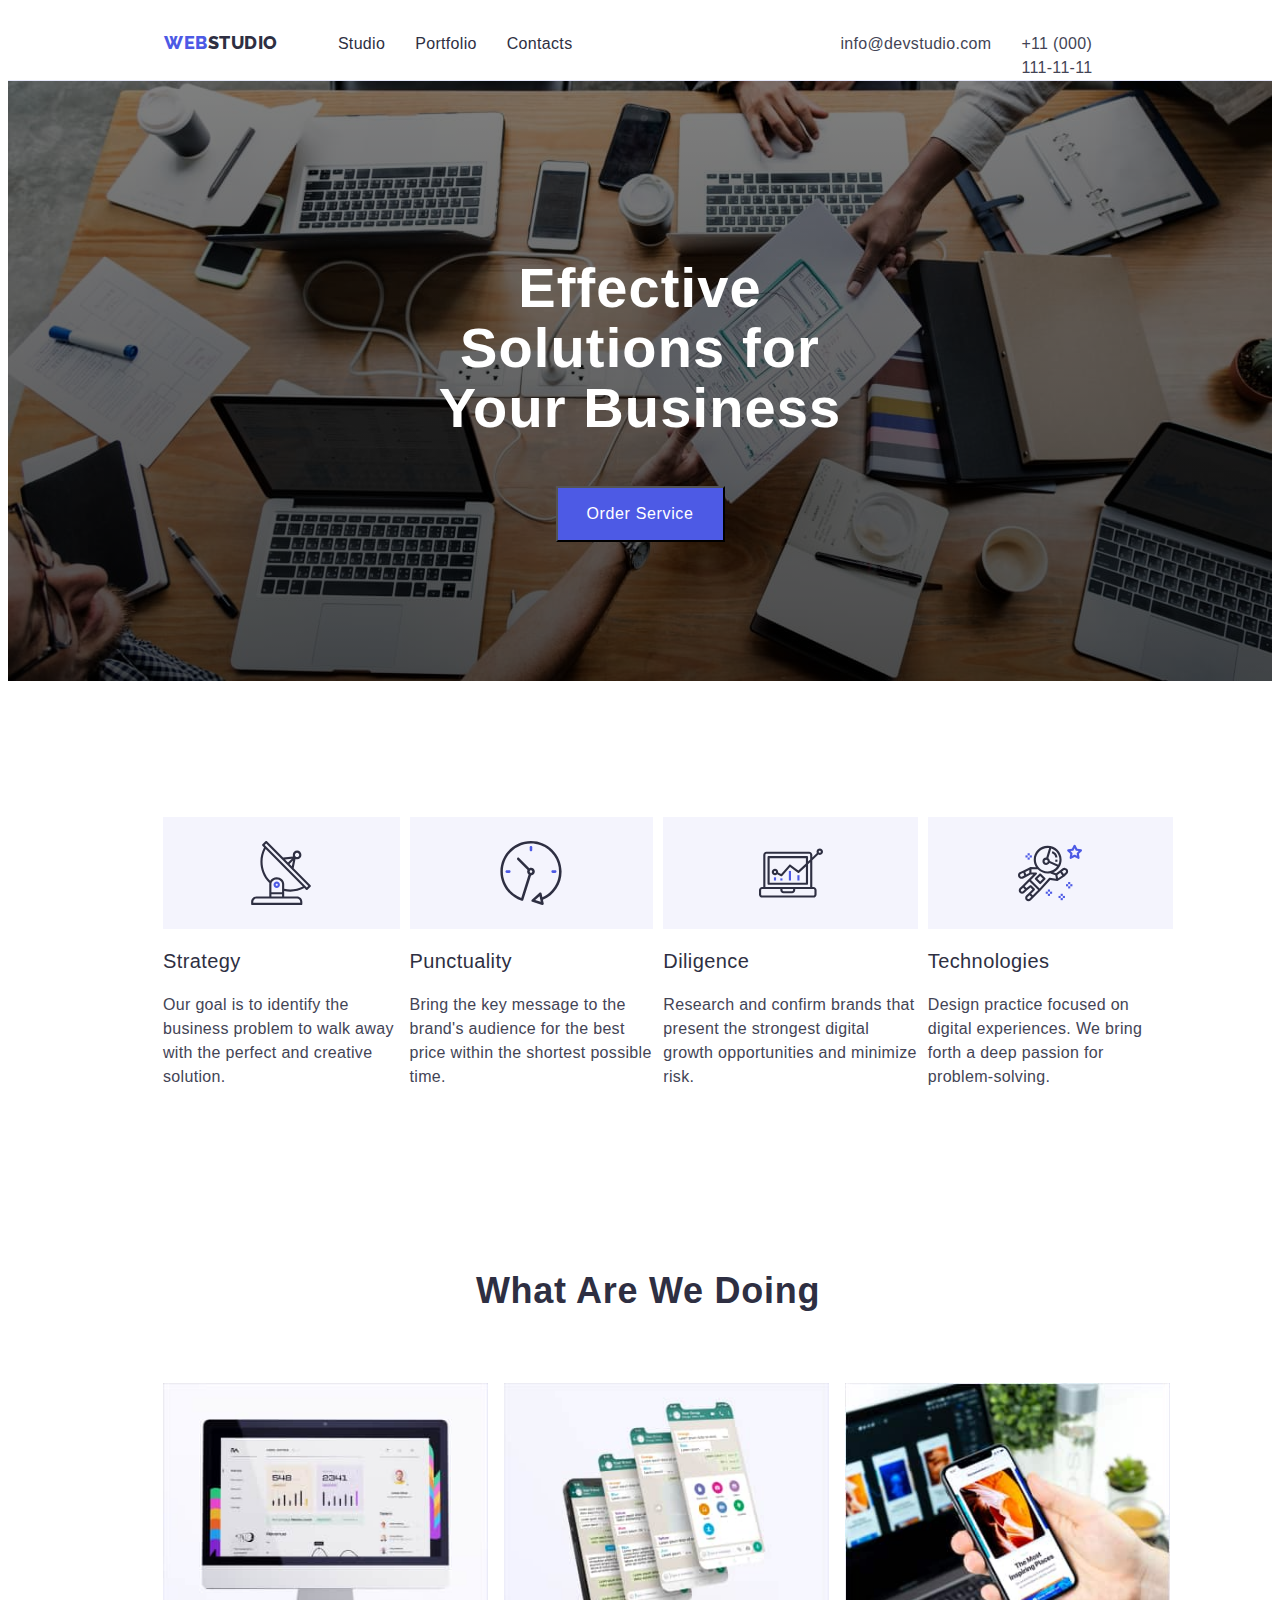
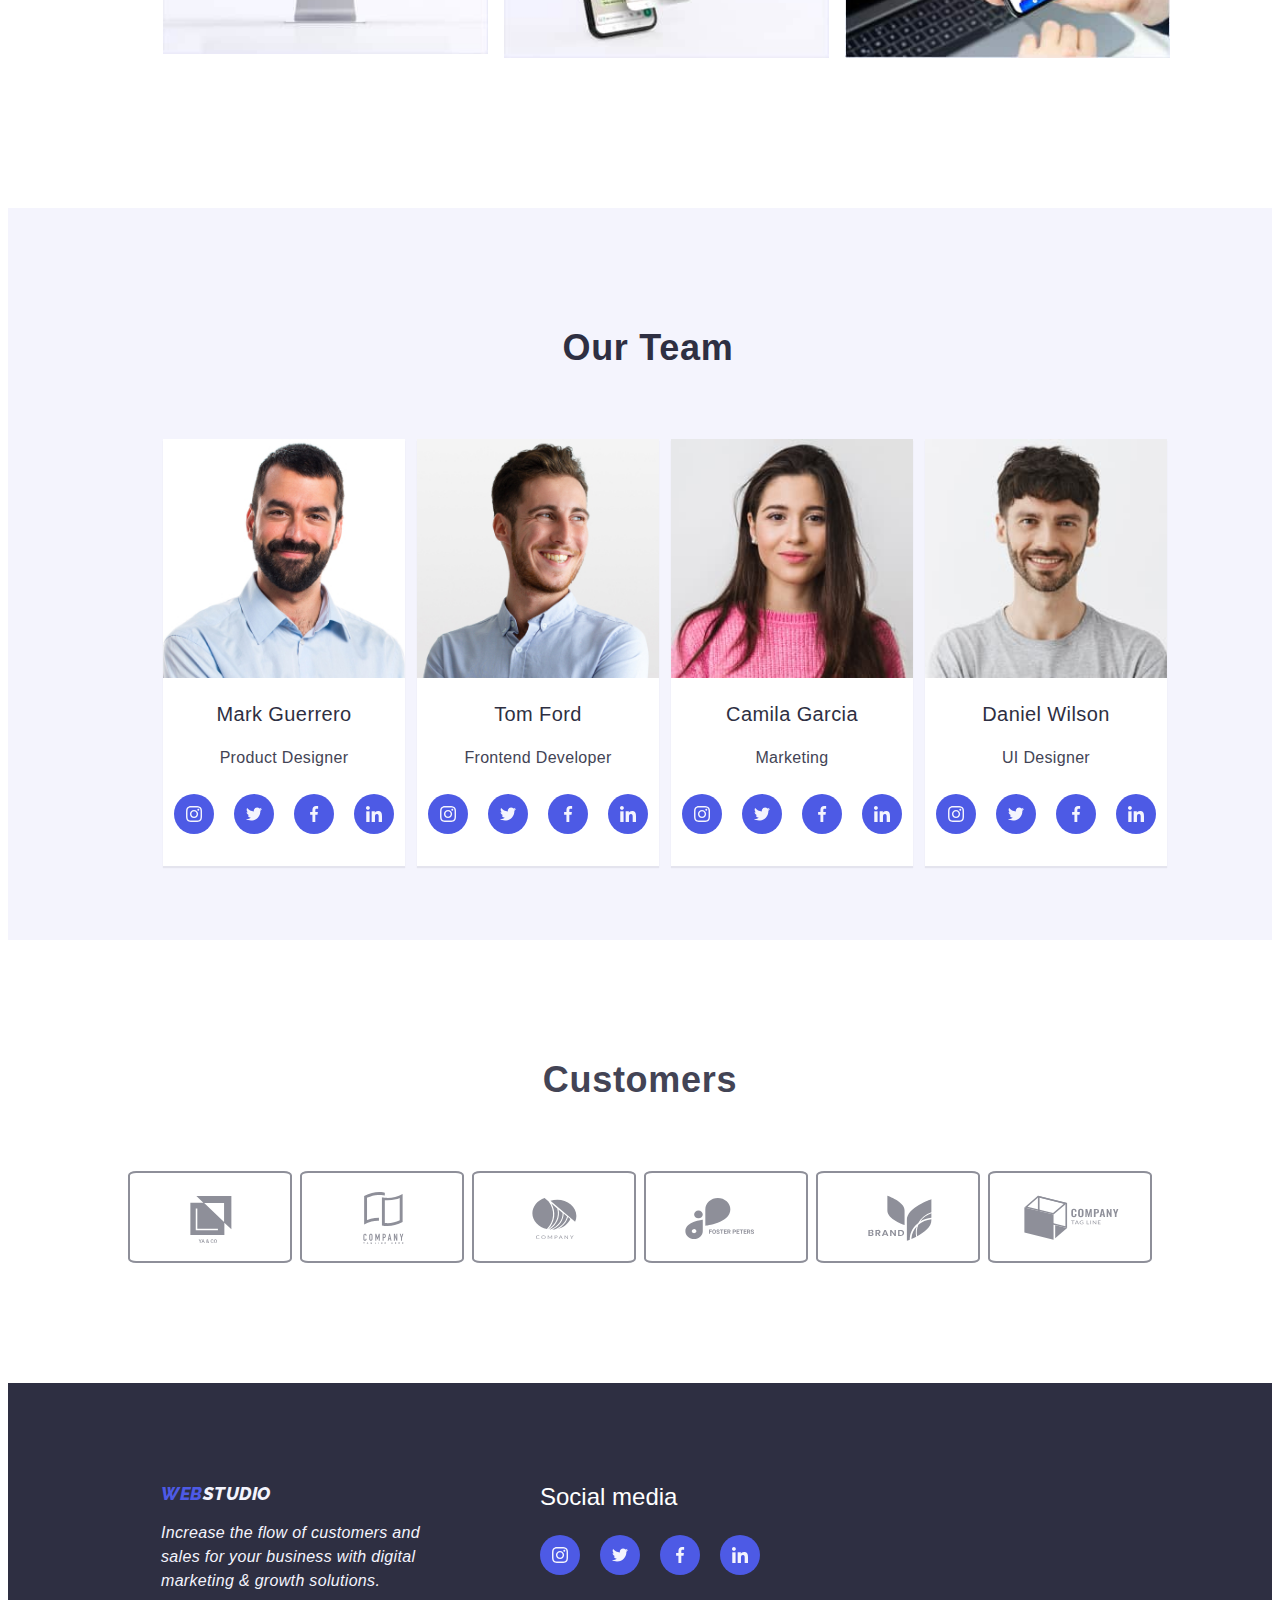
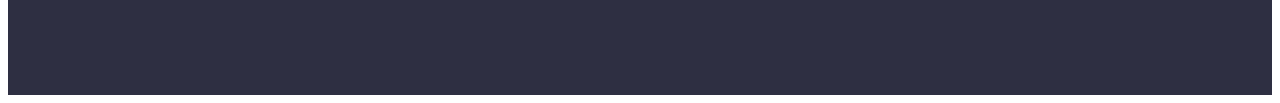
<file: index.html>
<!DOCTYPE html>
<html lang="en">
<head>
    <meta charset="UTF-8">
    <meta name="viewport" content="width=device-width, initial-scale=1.0">
    <link rel="preconnect" href="https://fonts.gstatic.com" crossorigin>
    <link href="https://fonts.googleapis.com/css2?family=Raleway:ital,wght@0,100..900;1,100..900&family=Roboto+Serif:ital,opsz,wght@0,8..144,100..900;1,8..144,100..900&display=swap" rel="stylesheet">
    <link href="https://cdnjs.cloudflare.com/ajax/libs/modern-normalize/1.0.0/modern-normalize.min.css" />
    <link rel="stylesheet" href="./css/styles.css">
    <title>Webstudio</title>
</head>
<body>
    <header>
        <div class=" header-container">
            <a  href="index.html"><span class="web">WEB</span><span class="studio">STUDIO</span></a>

            <nav>
                <ul>
                    <li><a href="index.html">Studio</a></li>
                    <li><a href="portfolio.html">Portfolio</a></li>
                    <li><a href="">Contacts</a></li>
                </ul>
            </nav>

            <a class="email" href="mailto:info@devstudio.com">info@devstudio.com</a>
            <a class="phone" href="tel:+11 (000) 111-11-11">+11 (000) 111-11-11</a>
        </div>
    </header>

    <main>
        <section class="hero-section">
            <div class="hero-container">
                <h1>Effective Solutions for Your Business</h1>
                <button type="button">Order Service</button>
            </div>
        </section>

        <section class="section-1">
            <div class="container-1">
                <ul>
                    <li>
                        <div class="icon-area">
                            <svg>
                                <use href="./icons/symbol-defs.svg#icon-Group"></use>
                            </svg>
                        </div>
                        <h3>Strategy</h3>
                        <p>Our goal is to identify the business problem to walk away with 
                        the perfect and creative solution.</p>
                    </li>
                        <li>
                            <div class="icon-area">
                                <svg>
                                    <use href="./icons/symbol-defs.svg#icon-clock"></use>
                                </svg>
                            </div>
                        <h3>Punctuality</h3>
                        <p>Bring the key message to the brand's audience for the best 
                                price within the shortest possible time.</p>
                    </li>
                    <li>
                        <div class="icon-area">
                            <svg>
                                <use href="./icons/symbol-defs.svg#icon-diagram"></use>
                            </svg>
                        </div>
                        <h3>Diligence</h3>
                        <p>Research and confirm brands that present the strongest digital 
                        growth opportunities and minimize risk.</p>
                    </li>
                    <li>
                        <div class="icon-area">
                            <svg>
                                <use href="./icons/symbol-defs.svg#icon-astronaut"></use>
                            </svg>
                        </div>
                        <h3>Technologies</h3> 
                        <p>Design practice focused on digital experiences. We bring forth a deep passion for problem-solving.</p>
                    </li> 
                </ul> 
            </div>
        </section>

        <section class="section-2">
            <div class="container-2">
                <h2>What are we doing</h2>
                <ul>
                    <li><img src="images/computer.jpg" alt="computer"></li>
                    <li></li><img src="images/phones.jpg" alt="phones"></li>
                    <li></li><img src="images/phoneandlaptop.jpg" alt="phone and laptop"></li>
                </ul>
            </div>
        </section>

        <section  class="section-3">
            <div class="container-3">
                <h2>Our Team</h2>
                <ul>
                    <li>
                        <img src="images/mark-guerrero.jpg" alt="Mark Guerrero">
                        <h3>Mark Guerrero</h3>
                        <p>Product Designer</p>
                        <div class="icons-list">
                            <a 
                                href="https://www.instagram.com/" 
                                target="_blank" class="icon" 
                                aria-label="instagram-link"> 
                                <svg>
                                    <use href="./icons/symbol-defs-sprite.svg#icon-instagram"></use>
                                </svg>
                            </a>
                            <a 
                                href="https://www.twitter.com/" 
                                target="_blank" class="icon" 
                                aria-label="twitter-link"> 
                                <svg>
                                    <use href="./icons/symbol-defs-sprite.svg#icon-twitter"></use>
                                </svg>
                            </a>
                            <a 
                                href="https://www.facebook.com/" 
                                target="_blank" class="icon" 
                                aria-label="facebook-link"> 
                                <svg>
                                    <use href="./icons/symbol-defs-sprite.svg#icon-facebook"></use>
                                </svg>
                            </a> 
                            <a 
                                href="https://www.linkedin.com/" 
                                target="_blank" class="icon" 
                                aria-label="linkedin-link"> 
                                <svg>
                                    <use href="./icons/symbol-defs-sprite.svg#icon-linkedin"></use>
                                </svg>
                            </a> 
                        </div>
                    </li>
                    <li>
                        <img src="images/tom-ford.jpg" alt="Tom Ford">
                        <h3>Tom Ford</h3>
                        <p>Frontend Developer</p>
                        <div class="icons-list">
                            <a 
                                href="https://www.instagram.com/" 
                                target="_blank" class="icon" 
                                aria-label="instagram-link"> 
                                <svg>
                                    <use href="./icons/symbol-defs-sprite.svg#icon-instagram"></use>
                                </svg>
                            </a>
                            <a 
                                href="https://www.twitter.com/" 
                                target="_blank" class="icon" 
                                aria-label="twitter-link"> 
                                <svg>
                                    <use href="./icons/symbol-defs-sprite.svg#icon-twitter"></use>
                                </svg>
                            </a>
                            <a 
                                href="https://www.facebook.com/" 
                                target="_blank" class="icon" 
                                aria-label="facebook-link"> 
                                <svg>
                                    <use href="./icons/symbol-defs-sprite.svg#icon-facebook"></use>
                                </svg>
                            </a> 
                            <a 
                                href="https://www.linkedin.com/" 
                                target="_blank" class="icon" 
                                aria-label="linkedin-link"> 
                                <svg>
                                    <use href="./icons/symbol-defs-sprite.svg#icon-linkedin"></use>
                                </svg>
                            </a> 
                        </div>
                    </li>
                    <li>
                        <img src="images/camila-garcia.jpg" alt="Camila Garcia">
                        <h3>Camila Garcia</h3>
                        <p>Marketing</p>
                        <div class="icons-list">
                            <a 
                                href="https://www.instagram.com/" 
                                target="_blank" class="icon" 
                                aria-label="instagram-link"> 
                                <svg>
                                    <use href="./icons/symbol-defs-sprite.svg#icon-instagram"></use>
                                </svg>
                            </a>
                            <a 
                                href="https://www.twitter.com/" 
                                target="_blank" class="icon" 
                                aria-label="twitter-link"> 
                                <svg>
                                    <use href="./icons/symbol-defs-sprite.svg#icon-twitter"></use>
                                </svg>
                            </a>
                            <a 
                                href="https://www.facebook.com/" 
                                target="_blank" class="icon" 
                                aria-label="facebook-link"> 
                                <svg>
                                    <use href="./icons/symbol-defs-sprite.svg#icon-facebook"></use>
                                </svg>
                            </a> 
                            <a 
                                href="https://www.linkedin.com/" 
                                target="_blank" class="icon" 
                                aria-label="linkedin-link"> 
                                <svg>
                                    <use href="./icons/symbol-defs-sprite.svg#icon-linkedin"></use>
                                </svg>
                            </a> 
                        </div>
                    </li>
                    <li>
                        <img src="images/daniel-wilson.jpg" alt="Daniel Wilson">
                        <h3>Daniel Wilson</h3>
                        <p>UI Designer</p>
                        <div class="icons-list">
                            <a 
                                href="https://www.instagram.com/" 
                                target="_blank" class="icon" 
                                aria-label="instagram-link"> 
                                <svg>
                                    <use href="./icons/symbol-defs-sprite.svg#icon-instagram"></use>
                                </svg>
                            </a>
                            <a 
                                href="https://www.twitter.com/" 
                                target="_blank" class="icon" 
                                aria-label="twitter-link"> 
                                <svg>
                                    <use href="./icons/symbol-defs-sprite.svg#icon-twitter"></use>
                                </svg>
                            </a>
                            <a 
                                href="https://www.facebook.com/" 
                                target="_blank" class="icon" 
                                aria-label="facebook-link"> 
                                <svg>
                                    <use href="./icons/symbol-defs-sprite.svg#icon-facebook"></use>
                                </svg>
                            </a> 
                            <a 
                                href="https://www.linkedin.com/" 
                                target="_blank" class="icon" 
                                aria-label="linkedin-link"> 
                                <svg>
                                    <use href="./icons/symbol-defs-sprite.svg#icon-linkedin"></use>
                                </svg>
                            </a> 
                        </div>
                    </li>
                </ul>
            </div>
            
        </section>
        <section class="section-4">
            <h2>Customers</h2>
            <div class="icons-row">
                <ul>
                    <li>
                        <svg>
                            <use href="./icons/symbol-defs-sprite.svg#icon-Logo-1"></use>
                        </svg>
                    </li>
                    <li>
                        <svg>
                            <use href="./icons/symbol-defs-sprite.svg#icon-Logo-2"></use>
                        </svg>
                    </li>
                    <li>
                        <svg>
                            <use href="./icons/symbol-defs-sprite.svg#icon-Logo-3"></use>
                        </svg>
                    </li>
                    <li>
                        <svg>
                            <use href="./icons/symbol-defs-sprite.svg#icon-Logo-4"></use>
                        </svg>
                    </li>
                    <li>
                        <svg>
                            <use href="./icons/symbol-defs-sprite.svg#icon-Logo-5"></use>
                        </svg>
                    </li>
                    <li>
                        <svg>
                            <use href="./icons/symbol-defs-sprite.svg#icon-Logo-6"></use>
                        </svg>
                    </li>
                </ul>
            </div>
        </section>
    </main>

    <footer>
        <div class="footer-container">
            <address>
                <a  href="index.html"><span class="web">WEB</span><span class="studio-footer">STUDIO</span></a>
                <p>Increase the flow of customers and <br>sales for your business with digital <br>
                    marketing & growth solutions.</p>
            </address>
            <div class="social">
                <h2>Social media</h2>
                <div class="icons-list">
                    <a 
                        href="https://www.instagram.com/" 
                        target="_blank" class="icon" 
                        aria-label="instagram-link"> 
                        <svg>
                            <use href="./icons/symbol-defs-sprite.svg#icon-instagram"></use>
                        </svg>
                    </a>
                    <a 
                        href="https://www.twitter.com/" 
                        target="_blank" class="icon" 
                        aria-label="twitter-link"> 
                        <svg>
                            <use href="./icons/symbol-defs-sprite.svg#icon-twitter"></use>
                        </svg>
                    </a>
                    <a 
                        href="https://www.facebook.com/" 
                        target="_blank" class="icon" 
                        aria-label="facebook-link"> 
                        <svg>
                            <use href="./icons/symbol-defs-sprite.svg#icon-facebook"></use>
                        </svg>
                    </a> 
                    <a 
                        href="https://www.linkedin.com/" 
                        target="_blank" class="icon" 
                        aria-label="linkedin-link"> 
                        <svg>
                            <use href="./icons/symbol-defs-sprite.svg#icon-linkedin"></use>
                        </svg>
                    </a> 
                </div>
            </div>
        </div>
    </footer>
</body>
</html>
</file>
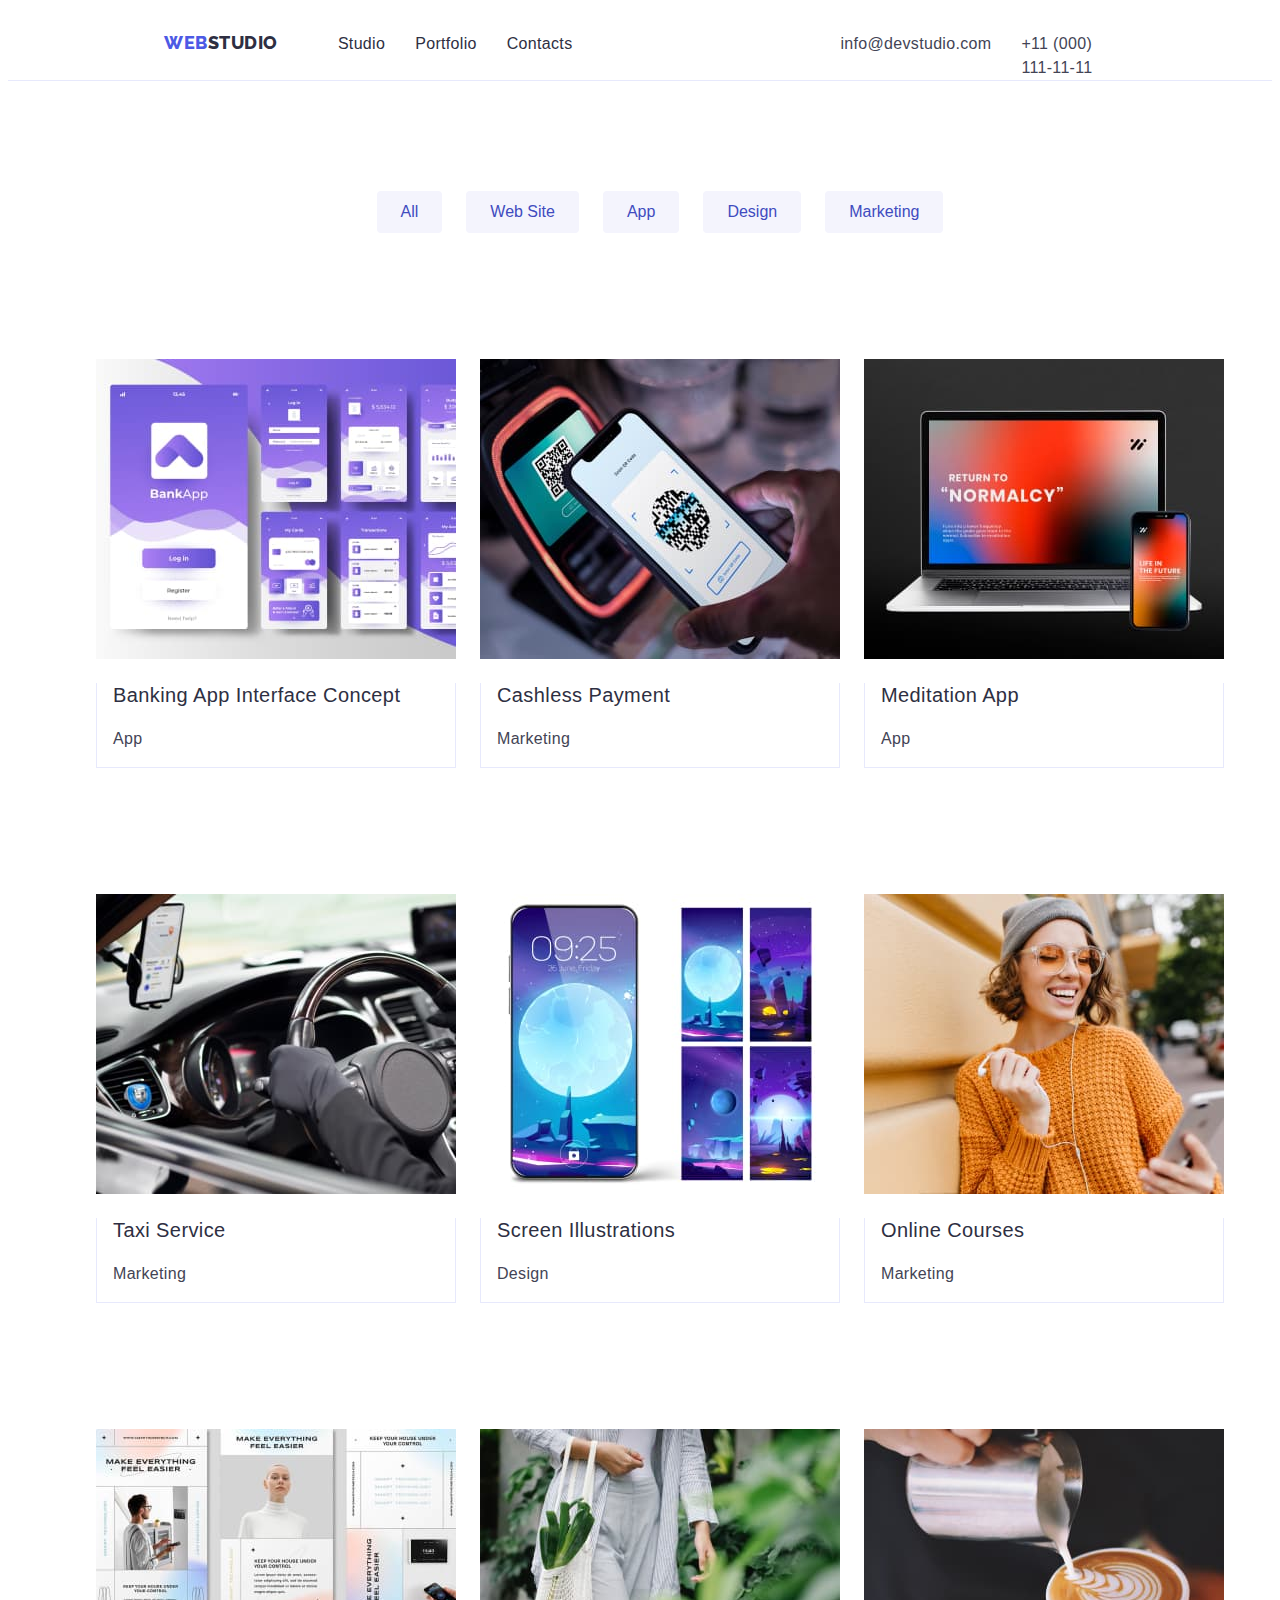
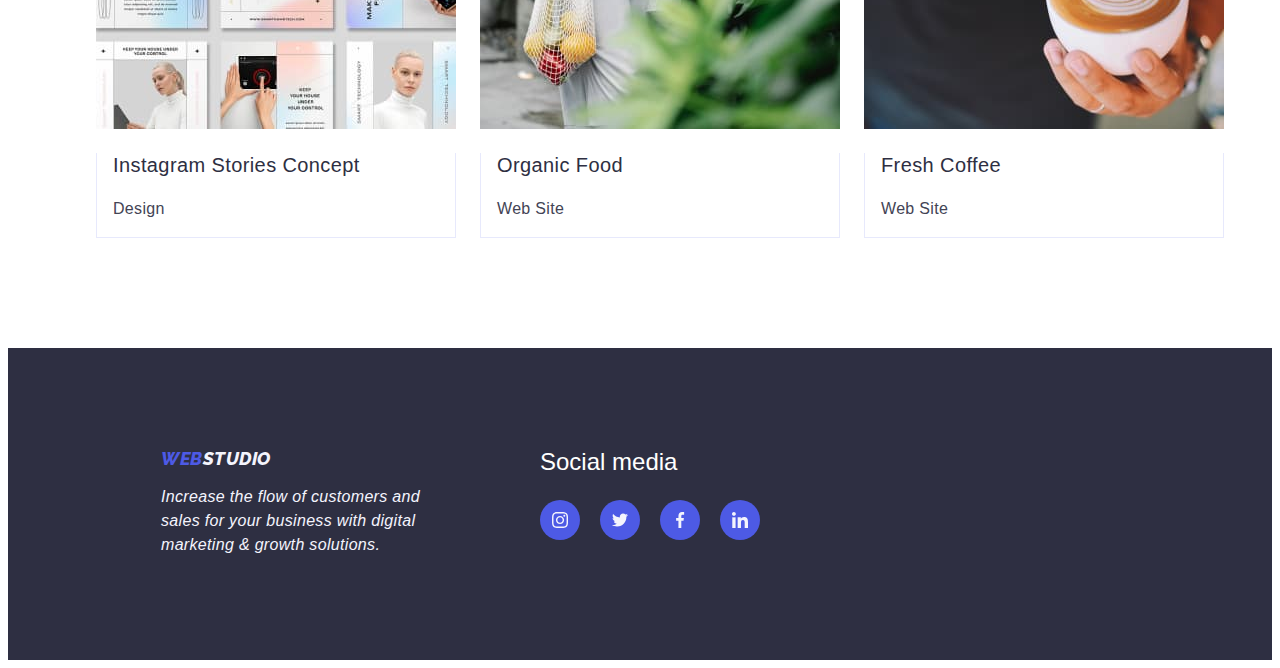
<file: portfolio.html>
<!DOCTYPE html>
<html lang="en">
<head>
    <meta charset="UTF-8">
    <meta name="viewport" content="width=device-width, initial-scale=1.0">
    <link rel="preconnect" href="https://fonts.googleapis.com">
    <link rel="preconnect" href="https://fonts.gstatic.com" crossorigin>
    <link href="https://fonts.googleapis.com/css2?family=Raleway:ital,wght@0,100..900;1,100..900&family=Roboto+Serif:ital,opsz,wght@0,8..144,100..900;1,8..144,100..900&display=swap" rel="stylesheet">
    <link href="https://cdnjs.cloudflare.com/ajax/libs/modern-normalize/1.0.0/modern-normalize.min.css" />
    <link rel="stylesheet" href="./css/styles.css">
    <title>Portfolio</title>
</head>
<body>
    <header>
        <div class=" header-container">
            <a  href="index.html"><span class="web">WEB</span><span class="studio">STUDIO</span></a>

            <nav>
                <ul>
                    <li><a href="index.html">Studio</a></li>
                    <li><a href="portfolio.html">Portfolio</a></li>
                    <li><a href="">Contacts</a></li>
                </ul>
            </nav>

            <a class="email" href="mailto:info@devstudio.com">info@devstudio.com</a>
            <a class="phone" href="tel:+11 (000) 111-11-11">+11 (000) 111-11-11</a>
        </div>
    </header>
    <main class="main">
        <section class="section">
            <div class="container">
                <ul class="filters-button">
                    <li><button class="button" type="button">All</button></li>
                    <li><button class="button" type="button">Web Site</button></li>
                    <li><button class="button" type="button">App</button></li>
                    <li><button class="button" type="button">Design</button></li>
                    <li><button class="button" type="button">Marketing</button></li>
                </ul>
            </div>
        </section>
        <section class="section">
            <div class="container">
                <ul class="list-item">
                    <li>
                        <img src="./images/banking-app.jpg" alt="banking-app">
                        <div class="description">
                            <h3>Banking App Interface Concept</h3>
                            <p>App</p>
                        </div>
                    </li>
                    <li>
                        <img src="./images/cashless-payment.jpg" alt="cashless-payment">
                        <div class="description">
                            <h3>Cashless Payment</h3>
                            <p>Marketing</p>
                        </div>
                    </li>
                    <li>
                        <img src="./images/meditation-app.jpg" alt="meditation-app">
                        <div class="description">
                            <h3>Meditation App</h3>
                            <p>App</p>
                        </div>
                    </li>
                </ul>
            </div>
        </section>
        <section class="section">
            <div class="container">
                <ul class="list-item">
                    <li>
                        <img src="./images/taxi-service.jpg" alt="taxi-service" width="360px" height="300px">
                        <div class="description">
                            <h3>Taxi Service</h3>
                            <p>Marketing</p>
                        </div>
                    </li>
                    <li>
                        <img src="./images/screen-illustrations.jpg" alt="screen-illustrations" width="360px" height="300px">
                        <div class="description">
                            <h3>Screen Illustrations</h3>
                            <p>Design</p>
                        </div>
                    </li>
                    <li>
                        <img src="./images/online-courses.jpg" alt="online-courses" width="360px" height="300px">
                        <div class="description">
                            <h3>Online Courses</h3>
                            <p>Marketing</p>
                        </div>
                    </li>
                </ul>
            </div>
        </section>
        <section class="section row-3">
            <div class="container">
                <ul class="list-item">
                    <li>
                        <img src="./images/instagram-stories.jpg" alt="instagram-stories" width="360px" height="300px">
                        <div class="description">
                            <h3>Instagram Stories Concept</h3>
                            <p>Design</p>
                        </div>
                    </li>
                    <li>
                        <img src="./images/organic-food.jpg" alt="organic-food" width="360px" height="300px">
                        <div class="description">
                            <h3>Organic Food</h3>
                            <p>Web Site</p>
                        </div>    
                    </li>
                    <li>
                        <img src="./images/fresh-coffee.jpg" alt="fresh-coffee" width="360px" height="300px">
                        <div class="description">
                            <h3>Fresh Coffee</h3>
                            <p>Web Site</p>
                        </div>
                    </li>
                </ul>
            </div>
        </section>
        <section>
            
        </section>
    </main>
    <footer>
        <div class="footer-container">
            <address>
                <a  href="index.html"><span class="web">WEB</span><span class="studio-footer">STUDIO</span></a>
                <p>Increase the flow of customers and <br> sales for your business with digital <br> 
                    marketing & growth solutions.</p>
            </address>
            <div class="social">
                <h2>Social media</h2>
                <div class="icons-list">
                    <a 
                        href="https://www.instagram.com/" 
                        target="_blank" class="icon" 
                        aria-label="instagram-link"> 
                        <svg>
                            <use href="./icons/symbol-defs-sprite.svg#icon-instagram"></use>
                        </svg>
                    </a>
                    <a 
                        href="https://www.twitter.com/" 
                        target="_blank" class="icon" 
                        aria-label="twitter-link"> 
                        <svg>
                            <use href="./icons/symbol-defs-sprite.svg#icon-twitter"></use>
                        </svg>
                    </a>
                    <a 
                        href="https://www.facebook.com/" 
                        target="_blank" class="icon" 
                        aria-label="facebook-link"> 
                        <svg>
                            <use href="./icons/symbol-defs-sprite.svg#icon-facebook"></use>
                        </svg>
                    </a> 
                    <a 
                        href="https://www.linkedin.com/" 
                        target="_blank" class="icon" 
                        aria-label="linkedin-link"> 
                        <svg>
                            <use href="./icons/symbol-defs-sprite.svg#icon-linkedin"></use>
                        </svg>
                    </a> 
                </div>
            </div>
        </div>
    </footer>
</body>
</html>
</file>
<file: css/styles.css>
:root {
--primary-color: white;
--navy-blue: #2e2f42; 
--second-family: "Raleway";
--iris:#4D5AE5;
--ocean:#404BBF;
--cloud: #f4f4fd;
}

body {
    font-family: "Roboto", sans-serif;
    color: #434455;
}

header {
    display: flex; 
    border-bottom: 1px solid #e7e9fc;

}

.web {
    font-family: var(--second-family);
    font-weight: 800;
    font-size: 18px;
    line-height: 117%;
    letter-spacing: 0.03em;
    text-transform: uppercase;
    color: var(--iris);
}

.studio {
    font-family: var(--second-family);
    font-weight: 800;
    font-size: 18px;
    line-height: 117%;
    letter-spacing: 0.03em;
    text-transform: uppercase;
    color: var(--navy-blue);
}

header ul {
    margin-right: 268px;
    margin-left: 60px;
    margin-top: 0px;
    margin-bottom: 0px;
    padding-bottom: 24px;
    gap: 30px;
    padding-left: 0px;
}

nav li a {
    font-weight: 500;
    font-size: 16px;
    line-height: 150%;
    letter-spacing: 0.02em;
    color: var(--navy-blue);
}

nav li a:hover,
nav li:active {
    color: var(--ocean);
}

a {
    text-decoration: none;
}

li {
    list-style-type: none;
}

ul {
    display: flex;
}
 
.email {
    font-weight: 400;
    font-size: 16px;
    line-height: 150%;
    letter-spacing: 0.02em;
    color: #434455;
    margin-right: 30px;
}

.email:hover {
    color: var(--ocean);
}

.phone {
    font-weight: 400;
    font-size: 16px;
    line-height: 150%;
    letter-spacing: 0.02em;
    color: #434455;
}

.phone:hover {
    color: var(--ocean);
}

.hero-section {
    display: flex;
    background-color: #2E2F42;
    justify-content: center;
    height: 600px;
    background-image: linear-gradient(to bottom, rgba(0, 0, 0, 0.5), rgba(0, 0, 0, 0.7)), url("/images/background-image.jpg");
}

.hero-section h1 {
    font-weight: 700;
    font-size: 56px;
    line-height: 107%;
    letter-spacing: 0.02em;
    text-align: center;
    color: #ffffff;
    width: 496px;
    margin-bottom: 48px;
}

.hero-section button {
    cursor: pointer;
    font-weight: 500;
    font-size: 16px;
    line-height: 150%;
    letter-spacing: 0.04em;
    color: #ffffff;
    background: var(--iris);
    width: 169px;
    height: 56px;
}

.hero-section button:hover {
    background: var(--ocean);
}

.section-1 h3 {
    font-weight: 500;
    font-size: 20px;
    line-height: 120%;
    letter-spacing: 0.02em;
    color: var(--navy-blue);
}

.section-1 p {
    font-size: 16px;
    line-height: 150%;
    letter-spacing: 0.02em;
}

.section-2 h2 {
    font-weight: 700;
    font-size: 36px;
    line-height: 111%;
    letter-spacing: 0.02em;
    text-transform: capitalize;
    text-align: center;
    color: var(--navy-blue);
    margin-bottom: 72px;
} 

.section-2 ul {
    gap: 8px;
}

.section-2 img {
    width: 325px;
    margin-bottom: 120px;
}

.section-3 {
    background: var(--cloud);
    height: 732px;
}

.section-3 h2 {
    font-weight: 700;
    font-size: 36px;
    line-height: 111%;
    letter-spacing: 0.02em;
    text-transform: capitalize;
    text-align: center;
    color: var(--navy-blue);
    padding-top: 120px;
    margin-bottom: 72px;
}

.section-3 h3 {
    font-weight: 500;
    font-size: 20px;
    line-height: 120%;
    letter-spacing: 0.02em;
    text-align: center;
    color: var(--navy-blue);
}

.section-3 p {
    font-size: 16px;
    line-height: 150%;
    letter-spacing: 0.02em;
    text-align: center;

}

.section-3 ul {
    display: flex;
    gap: 12px;
}

.section-3 li {
    background-color: #ffffff;
    width: 242px;
    box-shadow: 0px 2px 1px 0 #2E2F4214;
}

.section-3 li img {
    width: 242px;
}


footer {
    background: var(--navy-blue);
    height: 312px;
}

footer p {
    font-size: 16px;
    line-height: 150%;
    letter-spacing: 0.02em;
    color: var(--cloud);
}

.studio-footer {
    font-family: var(--second-family);
    font-weight: 800;
    font-size: 18px;
    line-height: 117%;
    letter-spacing: 0.03em;
    text-transform: uppercase;
    color: var(--cloud);
}


/* Portfoliu page*/

.button {
    background-color: #f4f4fd;
    border: 1px solid var(--cornflower);
    border-radius: 4px;
    padding: 12px 24px;
    color: #404BBF;
    text-align: center;
    display: block-inline;
    font-size: 16px;
    cursor: pointer;
 
}
.filters-button {
    gap: 24px;
    justify-content: center;
    display: flex;
}

.button:active,
.button:hover,
.button:focus {
    box-shadow: 0 2px 2px 0 rgba(0, 0, 0, 0.12), 0 2px 1px 0 rgba(0, 0, 0, 0.08), 0 3px 1px 0 rgba(0, 0, 0, 0.1);
    background: #404BBF;
    color: #ffffff;
}



.main h3 {
    font-weight: 500;
    font-size: 20px;
    line-height: 120%;
    letter-spacing: 0.02em;
    color: var(--navy-blue);
    font-family: "Roboto", sans-serif;
}

.main p {
    font-size: 16px;
    line-height: 150%;
    letter-spacing: 0.02em;
}

.list-item li:hover {
    box-shadow: 0px 0px 10px #25263314;
}

/* Tema 3 */

.container {
    max-width: 1200px;
    margin: 0px;
    justify-content: center;
    display: flex;
    
}

.hero-container {
    display: flex;
    flex-direction: column;
    justify-content: center;
    align-items: center;
}

.header-container {
    display: flex;
    padding-left: 156px;
    padding-right: 156px;
    padding-top: 24px;
    padding-bottom: 24px;
    height: 24px;
}

.container-1{
    display: flex;
    padding: 120px 115px;
    justify-content: space-between;
    width: 1050px;
}

.container-2{
    width: 1050px;
    padding-left: 115px;
    padding-right: 156px;
}

.container-3 {
    width: 1050px;
    padding-left:115px;
    padding-right: 180px;
}

.footer-container {
    padding-top: 100px;
    padding-left: 153px;
    display: flex;
    gap: 120px;

}

/* Portfoliu page */

.filters-container {
    display: flex;
    justify-content: center;
}

.filters-container ul {
   gap: 24px;
}

.section {
    padding-top: 94px;
    display: flex;
    justify-content: center;
}

.row-3 {
    padding-bottom: 94px;
}

.list-item {
    gap: 24px;
}

.description {
    padding: 0px 16px;
    border: 1px solid #e7e9fc;
    border-top: none;
}

.footers {
    padding-left: calc(50% - 40%);
}
 
.icon-area {
    background-color: #F4F4FD;
    display: flex;
    justify-content: center;
    align-items: center;
    height: 112px;
}

.icon-area svg {
    width: 64px;
    height: 64px;
}

.container-1 ul {
    gap: 10px;
}

.icon svg {
    width: 16px;
    height: 16px;
    color: #f4f4fd;
}

.icons-list {
    display: flex;
    justify-content: center;
    align-items: center;
    gap: 20px;
}

.icons-list .icon {
    width: 40px;
    height: 40px;
    background: #4d5ae5;
    border-radius: 50%;
    display: flex;
    justify-content: center;
    align-items: center;
    margin-top: 8px;
    margin-bottom: 32px;
}

.icons-list .icon:hover {
    background: #31d0aa;
}

.social h2 {
    color: #ffffff;
    margin-top: 0px;
    height: 24px;
    font-weight: 500;
}

.section-4 .icons-row svg {
    width: 104px;
    height: 56px;
    color: #8E8F99;
}

.icons-row {
    
    display: flex;
    justify-content: center;
    margin-top: 72px;
}

.section-4 h2 {
    text-align: center;
    font-weight: 700;
    font-size: 36px;
    line-height: 111%;
    letter-spacing: 0.02em;
    text-transform: capitalize;
    margin-top: 120px;
}

.section-4 ul {
    gap: 8px;
    padding-left: 0px;
    margin-top: 0px;
    margin-bottom: 120px;
    padding: 0px;
}
.section-4 li {
    width: 160px;
    height: 88px;
    margin-left: 0px;
    margin-right: 0px;
    display: flex;
    justify-content: center;
    align-items: center;
    border-radius: 5% ;
    border: 2px solid #8E8F99;
    
}
</file>
